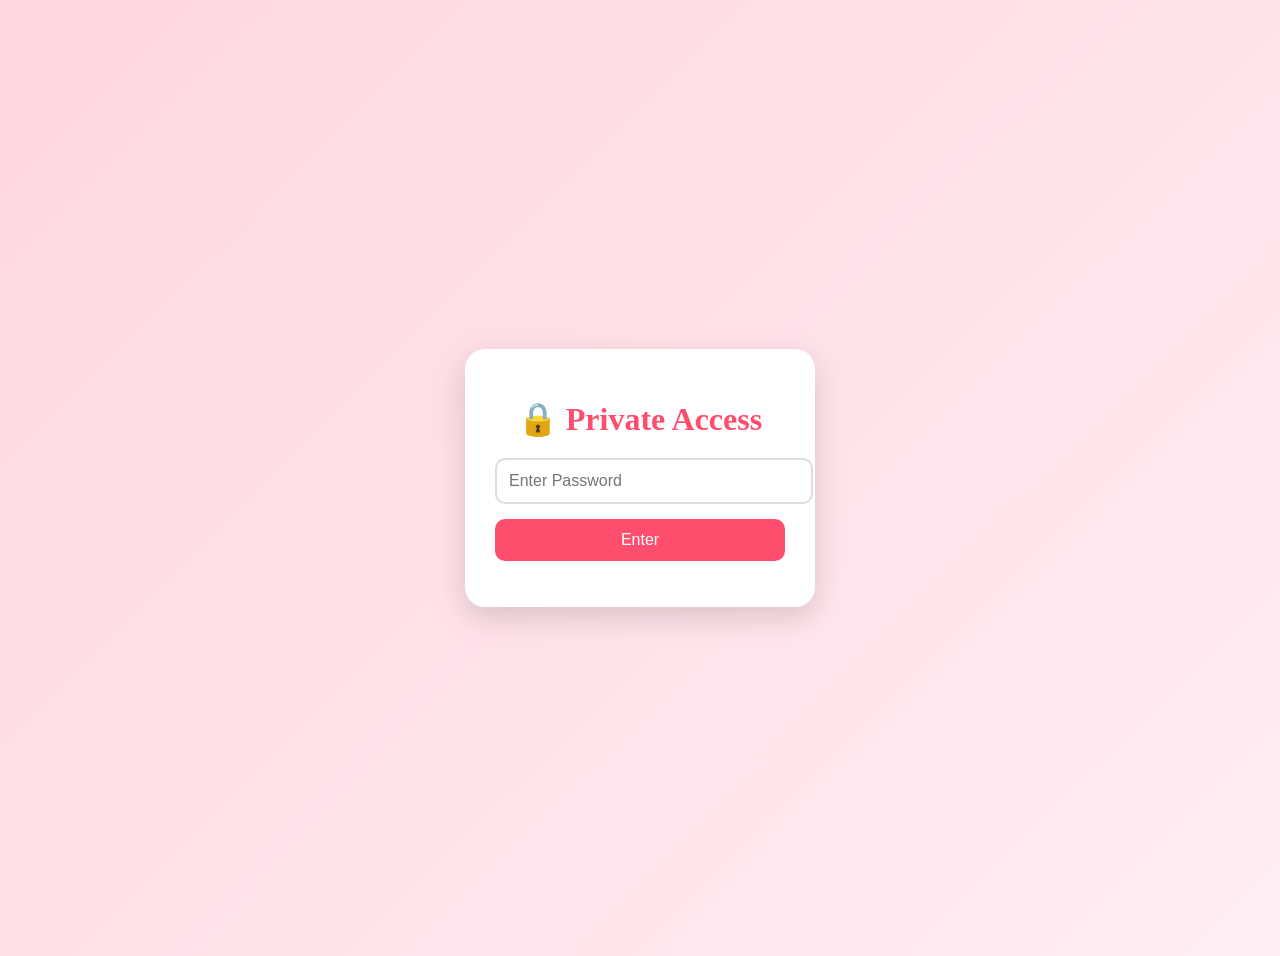
<file: login_page.html>
<!DOCTYPE html>
<html lang="en">
<head>
    <meta charset="UTF-8">
    <meta name="viewport" content="width=device-width, initial-scale=1.0">
    <title>Private Access</title>
    <link rel="stylesheet" href="login.css">
</head>
<body class="login-page">

<div class="login-container">
    <div class="login-card">
        <h1>🔒 Private Access</h1>

        <input
            type="password"
            id="password"
            placeholder="Enter Password"
        >

        <button id="loginBtn">
            Enter
        </button>

        <p id="error-msg"></p>
    </div>
</div>

<script src="login.js"></script>
</body>
</html>
</file>
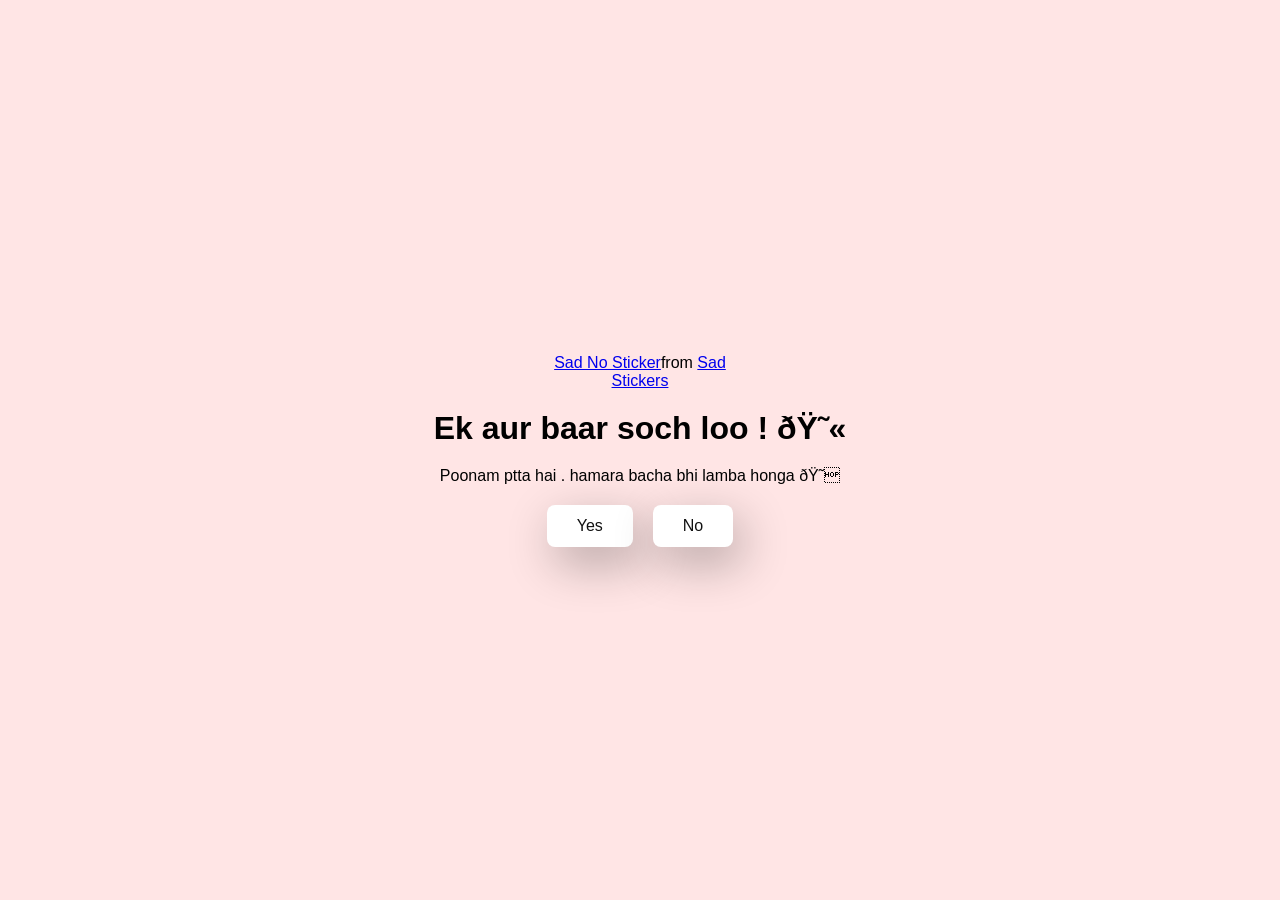
<file: no_02.html>
<!DOCTYPE html>
<html lang="en">

<head>
    <meta charset="UTF-*">
    <mata name="viewport" content="width=device-width, initial-scale=1.0"></mata>
    <title>Ask Her Out</title>

    <link rel="stylesheet" href="style.css">
    </link>
</head>

<body>
    <div class="container">
       <div class="tenor-gif-embed" data-postid="4416593670004708210" data-share-method="host" data-aspect-ratio="1" data-width="100%"><a href="https://tenor.com/view/sad-no-please-no-please-pls-gif-4416593670004708210">Sad No Sticker</a>from <a href="https://tenor.com/search/sad-stickers">Sad Stickers</a></div> <script type="text/javascript" async src="https://tenor.com/embed.js"></script>
        <h1>Ek aur baar soch loo ! 😫</h1>
        <p>Poonam ptta hai . hamara bacha bhi lamba honga 😁</p>
        <div class="btn">
            <a href="yes.html">Yes</a>
            <a href="no_04.html">No</a>

        </div>
    </div>
</body>

</html>
</file>
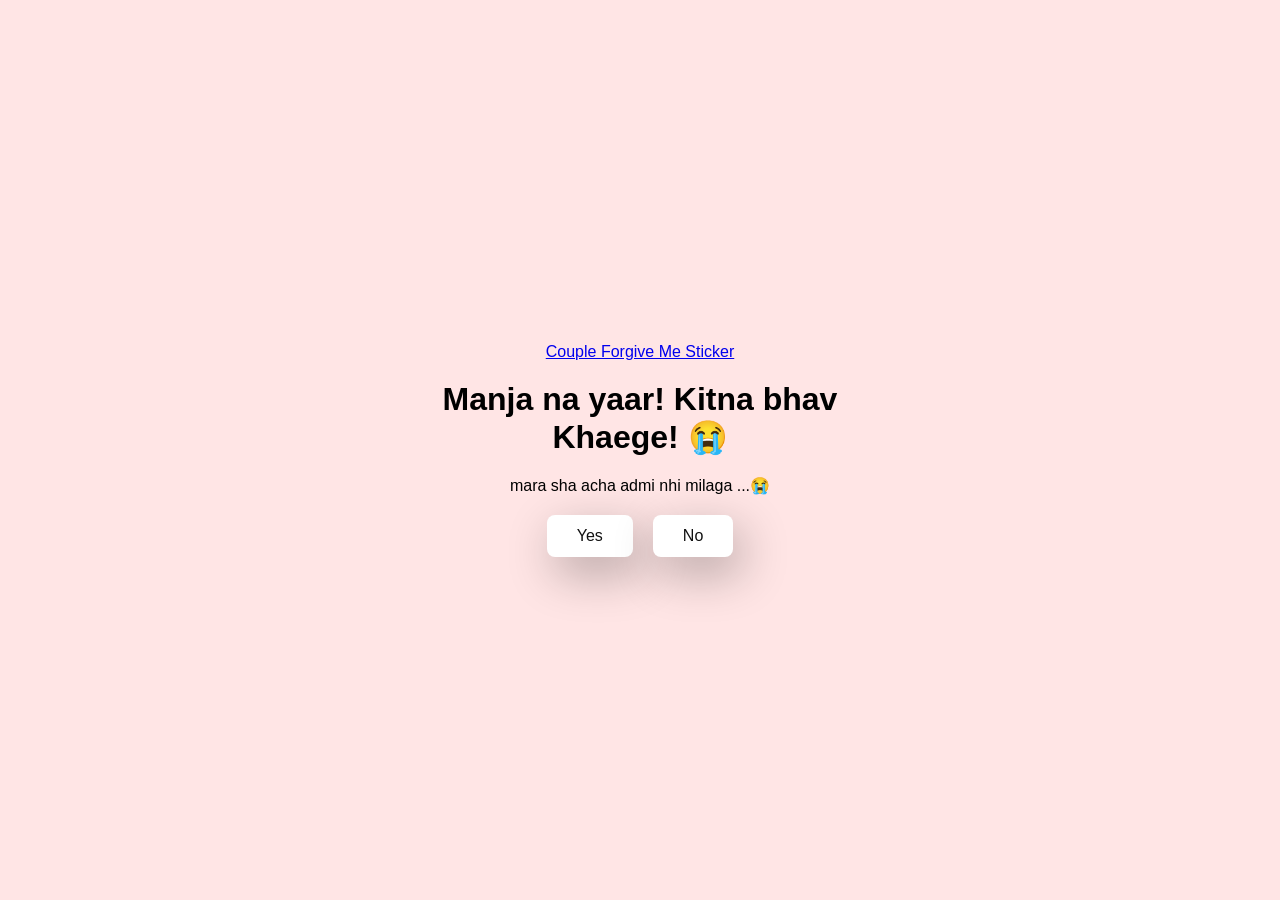
<file: no_03.html>
<!DOCTYPE html>
<html lang="en">

<head>
    <meta charset="UTF-8">
    <meta name="viewport" content="width=device-width, initial-scale=1.0">
    <title>Ask Her Out</title>

    <link rel="stylesheet" href="style.css">
</head>

<body>
    <div class="container">
        <div class="tenor-gif-embed"
             data-postid="15195810"
             data-share-method="host"
             data-aspect-ratio="1"
             data-width="100%">
            <a href="https://tenor.com/view/couple-forgive-me-asking-for-forgiveness-begging-crying-gif-15195810">
                Couple Forgive Me Sticker
            </a>
        </div>

        <script async src="https://tenor.com/embed.js"></script>

        <h1>Manja na yaar! Kitna bhav Khaege! 😭</h1>
        <p>mara sha acha admi nhi milaga ...😭</p>

        <div class="btn">
            <a href="yes.html">Yes</a>
            <a href="#" id="move-random">No</a>
        </div>
    </div>

    <script src="./script.js"></script>
</body>

</html>
</file>
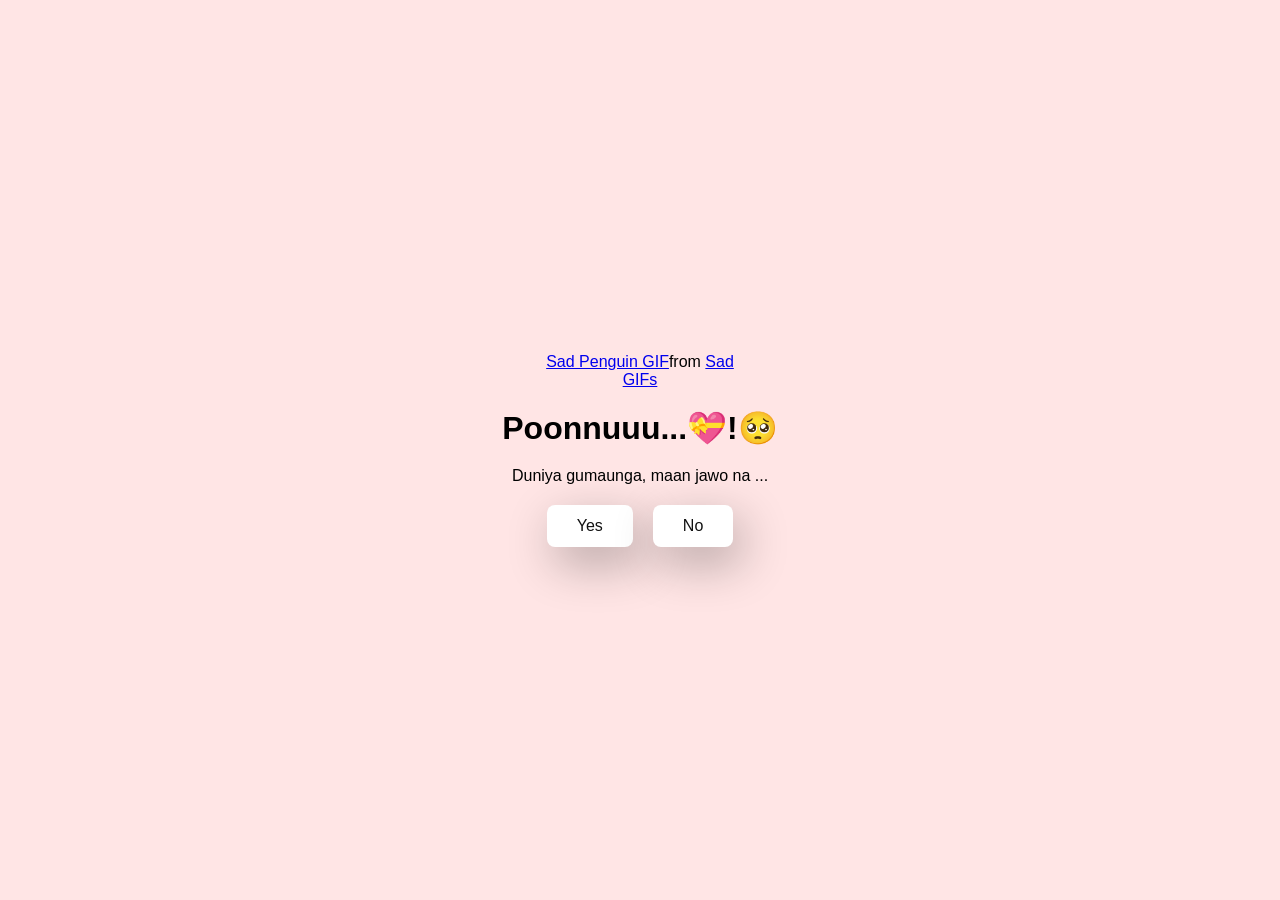
<file: no_04.html>
<!DOCTYPE html>
<html lang="en">

<head>
    <meta charset="UTF-8">
    <meta name="viewport" content="width=device-width, initial-scale=1.0">
    <title>Ask Her Out</title>

    <link rel="stylesheet" href="style.css">
</head>

<body>
    <div class="container">
        <div class="tenor-gif-embed" data-postid="6447152613980858487" data-share-method="host" data-aspect-ratio="1" data-width="100%"><a href="https://tenor.com/view/sad-penguin-adorable-pudgy-please-gif-6447152613980858487">Sad Penguin GIF</a>from <a href="https://tenor.com/search/sad-gifs">Sad GIFs</a></div> <script type="text/javascript" async src="https://tenor.com/embed.js"></script>

        <h1>Poonnuuu...💝!🥺</h1>
        <p>Duniya gumaunga, maan jawo na ...</p>

        <div class="btn">
            <a href="yes.html">Yes</a>
            <a href="no_03.html">No</a>
        </div>
    </div>


</body>

</html>
</file>
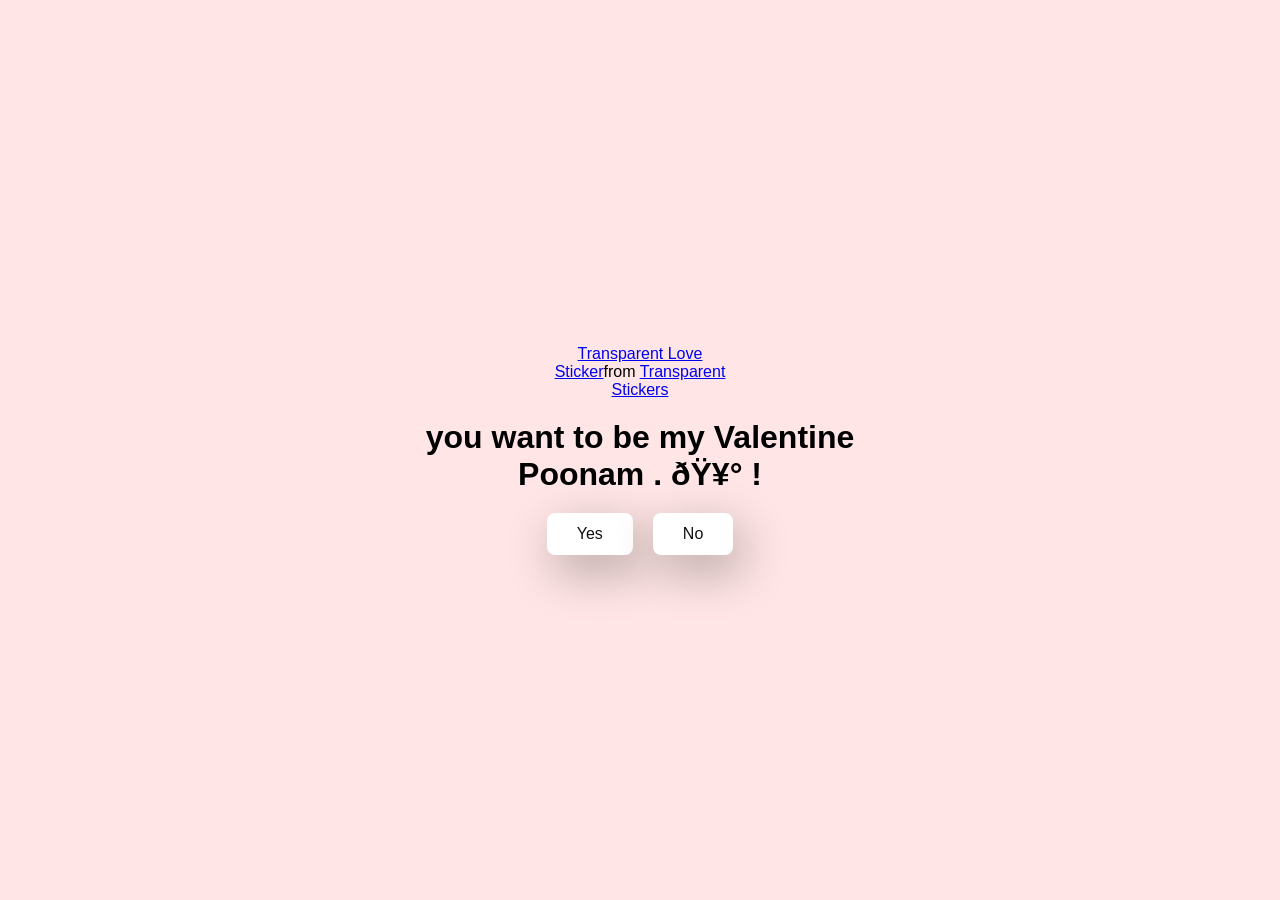
<file: page1.html>
<!DOCTYPE html>
<html lang="en">

<head>
    <meta charset="UTF-*">
    <mata name="viewport" content="width=device-width, initial-scale=1.0"></mata>
    <title>Ask Her Out</title>

    <link rel="stylesheet" href="style.css">
    </link>
</head>

<body>
    <div class="container">
        <div class="tenor-gif-embed" data-postid="8278332478475358240" data-share-method="host" data-aspect-ratio="1"
            data-width="100%"><a
                href="https://tenor.com/view/transparent-love-happy-yay-i-love-you-gif-8278332478475358240">Transparent
                Love Sticker</a>from <a href="https://tenor.com/search/transparent-stickers">Transparent Stickers</a>
        </div>
        <script type="text/javascript" async src="https://tenor.com/embed.js"></script>
        <h1>you want to be my Valentine Poonam . 🥰 !</h1>
       
        <div class="btn">
            <a href="yes.html">Yes</a>
            <a href="page2.html">No</a>

        </div>
    </div>
</body>

</html>
</file>
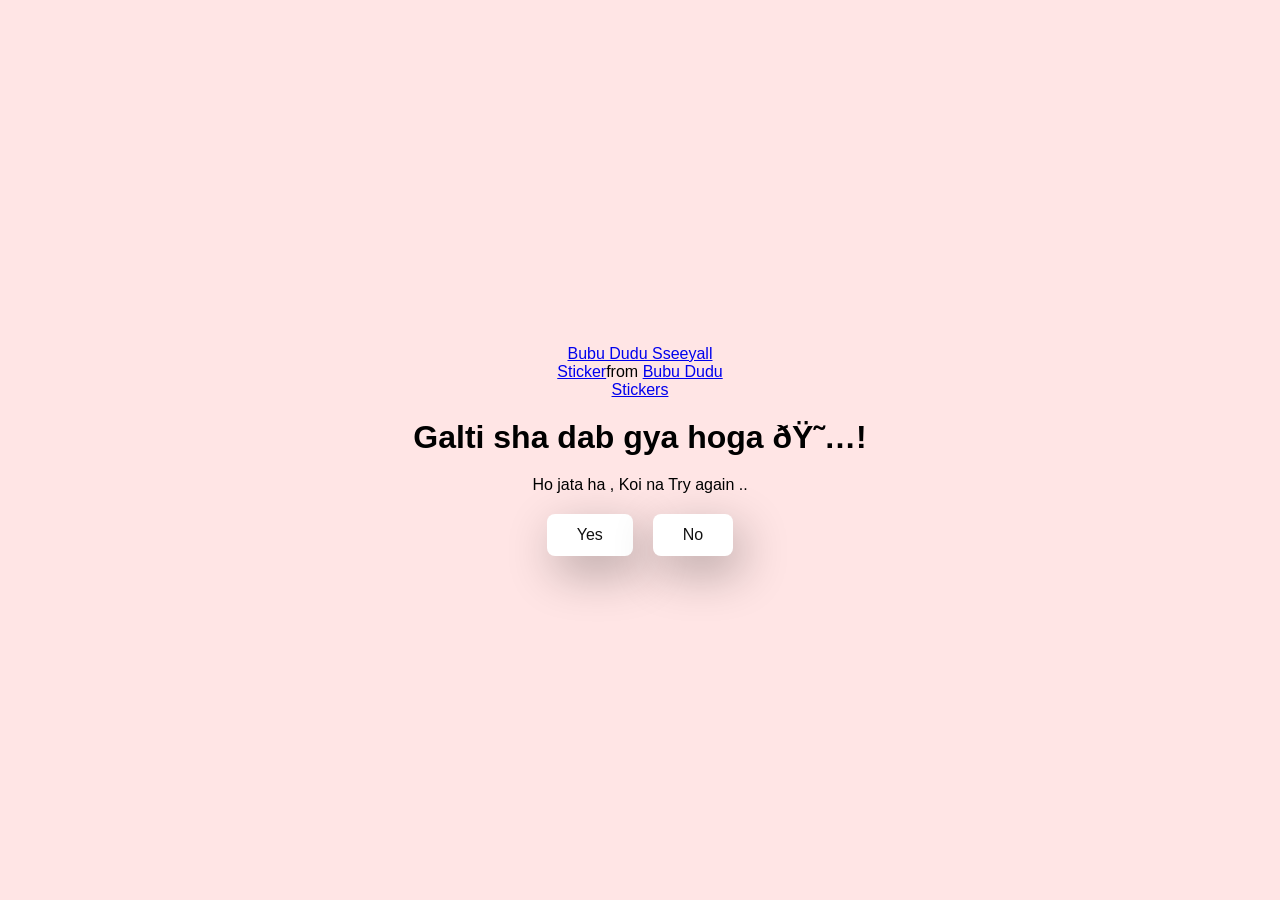
<file: page2.html>
<!DOCTYPE html>
<html lang="en">

<head>
    <meta charset="UTF-*">
    <mata name="viewport" content="width=device-width, initial-scale=1.0"></mata>
    <title>Ask Her Out</title>

    <link rel="stylesheet" href="style.css">
    </link>
</head>

<body>
    <div class="container">
       <div class="tenor-gif-embed" data-postid="15861243153694919662" data-share-method="host" data-aspect-ratio="1" data-width="100%"><a href="https://tenor.com/view/bubu-dudu-sseeyall-gif-15861243153694919662">Bubu Dudu Sseeyall Sticker</a>from <a href="https://tenor.com/search/bubu+dudu-stickers">Bubu Dudu Stickers</a></div> <script type="text/javascript" async src="https://tenor.com/embed.js"></script>
        <h1>Galti sha dab gya hoga 😅!</h1>
        <p>Ho jata ha , Koi na Try again ..</p>
        <div class="btn">
            <a href="yes.html">Yes</a>
            <a href="page3.html">No</a>

        </div>
    </div>
</body>

</html>
</file>
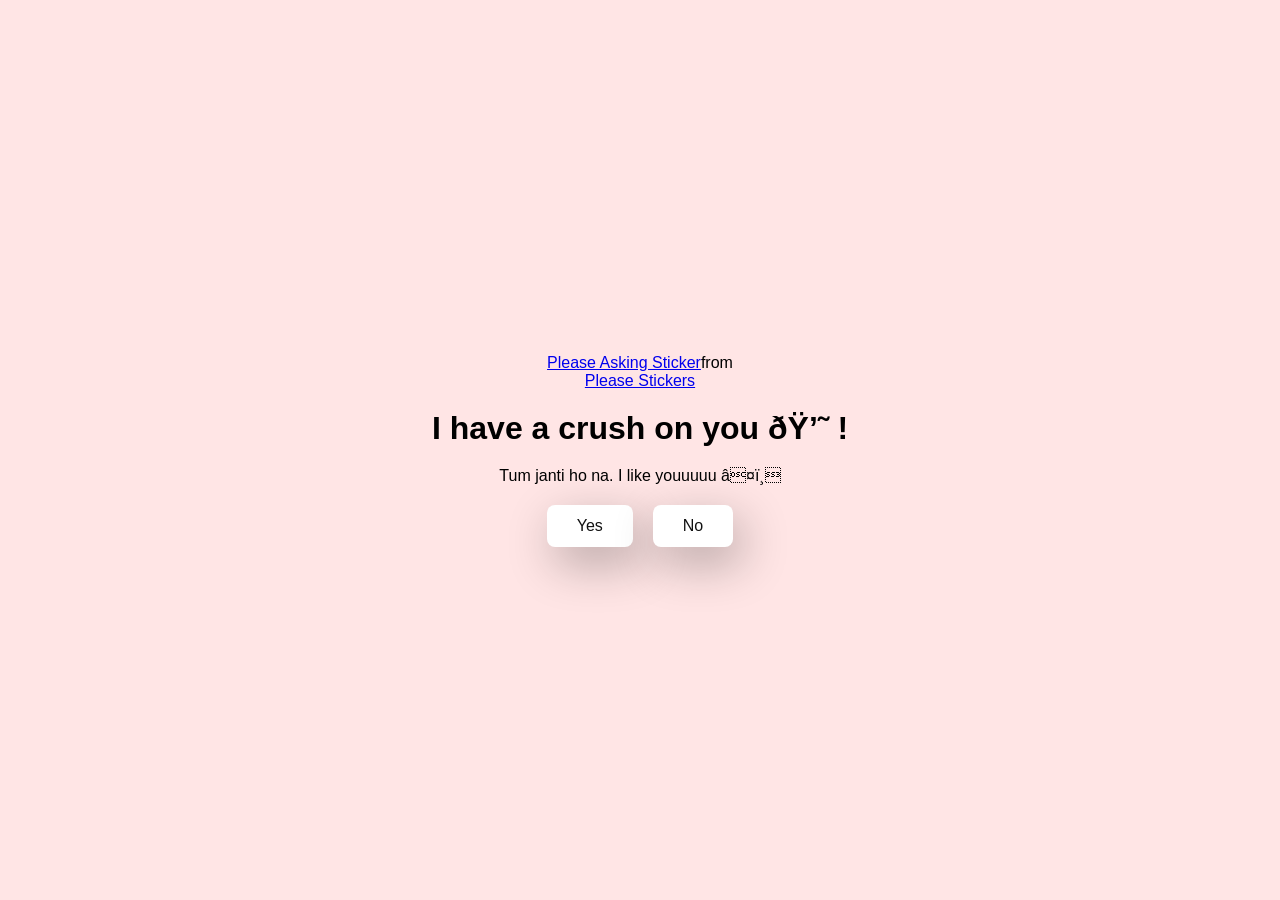
<file: page3.html>
<!DOCTYPE html>
<html lang="en">

<head>
    <meta charset="UTF-*">
    <mata name="viewport" content="width=device-width, initial-scale=1.0"></mata>
    <title>Ask Her Out</title>

    <link rel="stylesheet" href="style.css">
    </link>
</head>

<body>
    <div class="container">
       <div class="tenor-gif-embed" data-postid="12460690324918858718" data-share-method="host" data-aspect-ratio="1" data-width="100%"><a href="https://tenor.com/view/please-asking-pretty-please-beg-begging-gif-12460690324918858718">Please Asking Sticker</a>from <a href="https://tenor.com/search/please-stickers">Please Stickers</a></div> <script type="text/javascript" async src="https://tenor.com/embed.js"></script>
        <h1>I have a crush on you  💘 !</h1>
        <p>Tum janti ho na. I like youuuuu ❤️</p>
        <div class="btn">
            <a href="yes.html">Yes</a>
            <a href="no_02.html">No</a>

        </div>
    </div>
</body>

</html>
</file>
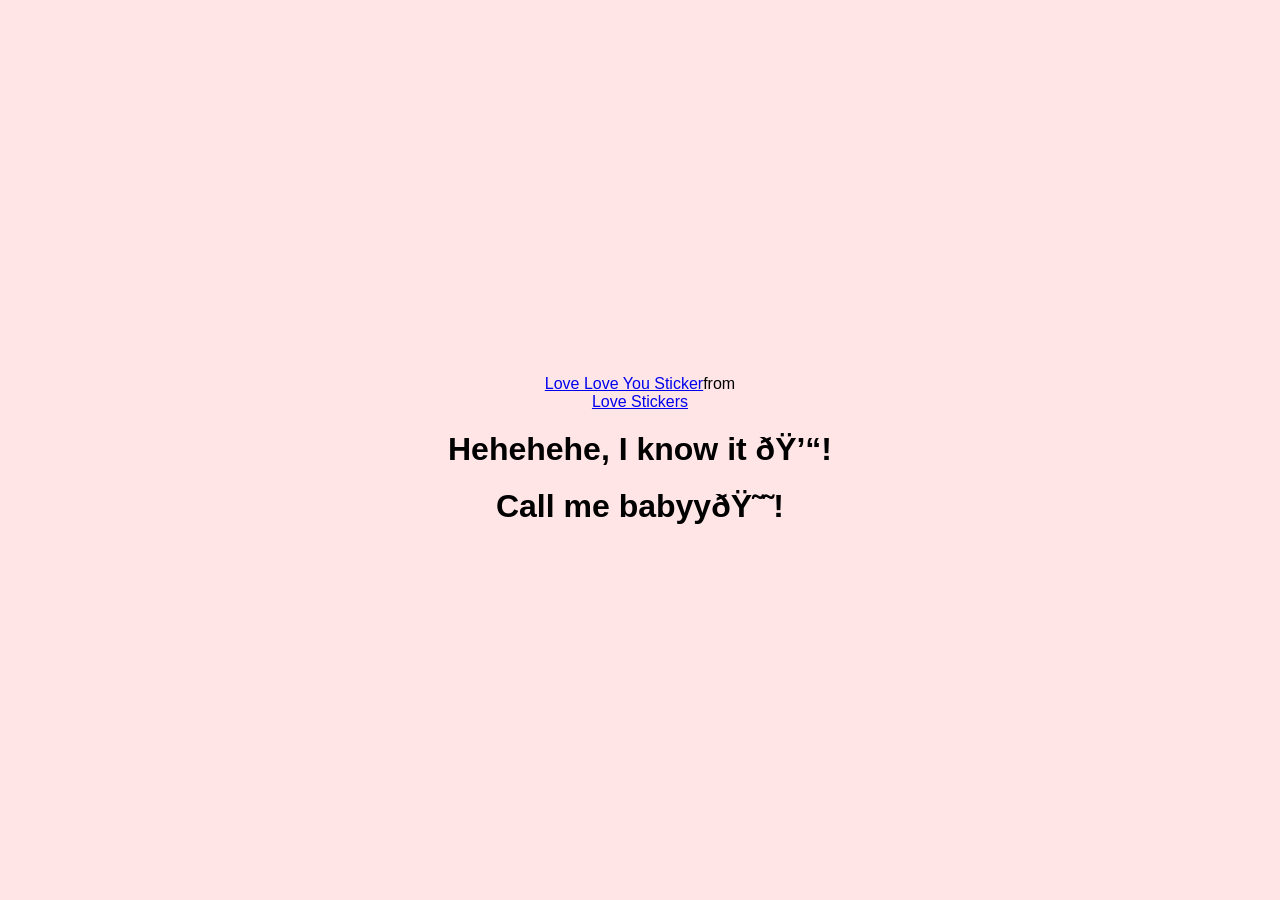
<file: yes.html>
<!DOCTYPE html>
<html lang="en">

<head>
    <meta charset="UTF-*">
    <mata name="viewport" content="width=device-width, initial-scale=1.0"></mata>
    <title>Ask Her Out</title>

    <link rel="stylesheet" href="style.css">
    </link>
</head>

<body>
    <div class="container">
       <div class="tenor-gif-embed" data-postid="13575780265051927609" data-share-method="host" data-aspect-ratio="1" data-width="100%"><a href="https://tenor.com/view/love-love-you-hug-in-love-kiss-gif-13575780265051927609">Love Love You Sticker</a>from <a href="https://tenor.com/search/love-stickers">Love Stickers</a></div> <script type="text/javascript" async src="https://tenor.com/embed.js"></script>

        <h1>Hehehehe, I know it 💓!</h1>
        <h1>Call me babyy😘!</h1>
        

    </div>
</body>

</html>
</file>
<file: login.css>
.login-page{
    min-height:100vh;
    display:flex;
    justify-content:center;
    align-items:center;
    background:linear-gradient(135deg,#ffd6e0,#ffeef2);
    padding:20px;
}

.login-container{
    width:100%;
    max-width:350px;
}

.login-card{
    background:#fff;
    padding:30px;
    border-radius:20px;
    text-align:center;
    box-shadow:0 10px 30px rgba(0,0,0,.15);
}

.login-card h1{
    color:#ff4d6d;
    margin-bottom:20px;
}

.login-card input{
    width:100%;
    padding:12px;
    border:2px solid #ddd;
    border-radius:10px;
    font-size:16px;
    margin-bottom:15px;
}

.login-card button{
    width:100%;
    padding:12px;
    border:none;
    border-radius:10px;
    background:#ff4d6d;
    color:#fff;
    cursor:pointer;
    font-size:16px;
}

.login-card button:hover{
    opacity:.9;
}

#error-msg{
    color:red;
    margin-top:10px;
}
</file>
<file: style.css>
* {
    margin: 0;
    padding: 0;
    box-sizing: border-box;
    font-family: sans-serif;
}

body {
    width: 100%;
    min-height: 100vh;
    display: flex;
    justify-content: center;
    align-items: center;
    background-color: #ffe5e5;
    overflow: hidden;
}

.container {
    display: flex;
    flex-direction: column;
    align-items: center;
    text-align: center;
    gap: 20px;
    max-width: 500px;
    margin: 20px;
}

.container .tenor-gif-embed {
    max-width: 200px;
}

.btn {
    display: flex;
    gap: 20px;
    position: relative;
}

.btn a {
    text-decoration: none;
    color: #111;
    background: #fff;
    padding: 12px 30px;
    border-radius: 8px;
    box-shadow: 0.5rem 1rem 3rem rgba(0,0,0,0.3);
    user-select: none;
    -webkit-tap-highlight-color: transparent;
    transition: transform 0.2s;
}

.btn a:hover {
    transform: scale(1.05);
}

/*birthday code */

.birthday-page{
    font-family:'Poppins',sans-serif;
    background:linear-gradient(135deg,#ffd6e0,#ffeef2);
    min-height:100vh;
    display:flex;
    justify-content:center;
    align-items:center;
    padding:20px;
    overflow:auto;
}

.birthday-page .container{
    width:100%;
    max-width:400px;
    display:block;
    margin:auto;
}

.birthday-page .birthday-card{
    background:white;
    border-radius:25px;
    padding:30px 20px;
    text-align:center;
    box-shadow:0 10px 30px rgba(0,0,0,.15);
}

.birthday-page .profile{
    width:180px;
    height:180px;
    border-radius:50%;
    object-fit:cover;
    border:6px solid #ff6f91;
}

.birthday-page h1{
    margin-top:20px;
    color:#ff4d6d;
}

.birthday-page h2{
    font-family:'Dancing Script',cursive;
    font-size:2rem;
    margin:10px 0;
}

.birthday-page .date{
    font-size:18px;
    margin-bottom:20px;
}

.birthday-page button{
    background:#ff4d6d;
    color:white;
    border:none;
    padding:12px 25px;
    border-radius:30px;
    cursor:pointer;
    font-size:16px;
    transition:0.3s;
}

.birthday-page button:hover{
    transform:scale(1.05);
}

.birthday-page .popup{
    position:fixed;
    inset:0;
    background:rgba(0,0,0,.7);
    display:flex;
    justify-content:center;
    align-items:center;
    visibility:hidden;
    opacity:0;
    transition:.3s;
}

.birthday-page .popup.show{
    visibility:visible;
    opacity:1;
}

.birthday-page .letter{
    width:90%;
    max-width:500px;
    background:white;
    padding:25px;
    border-radius:20px;
    position:relative;
}

.birthday-page .close{
    position:absolute;
    right:15px;
    top:10px;
    font-size:30px;
    cursor:pointer;
}

.birthday-page .letter h2{
    color:#ff4d6d;
    margin-bottom:15px;
}

.birthday-page .letter p{
    line-height:1.8;
    font-size:17px;
}

@media (max-width:480px){

    .birthday-page .profile{
        width:140px;
        height:140px;
    }

    .birthday-page h1{
        font-size:28px;
    }

    .birthday-page h2{
        font-size:1.8rem;
    }

    .birthday-page .letter p{
        font-size:15px;
    }
}

/*login page*/

/*.login-page{
    min-height:100vh;
    display:flex;
    justify-content:center;
    align-items:center;
    background:linear-gradient(135deg,#ffd6e0,#ffeef2);
    padding:20px;
}

.login-container{
    width:100%;
    max-width:350px;
}

.login-card{
    background:#fff;
    padding:30px;
    border-radius:20px;
    text-align:center;
    box-shadow:0 10px 30px rgba(0,0,0,.15);
}

.login-card h1{
    color:#ff4d6d;
    margin-bottom:20px;
}

.login-card input{
    width:100%;
    padding:12px;
    border:2px solid #ddd;
    border-radius:10px;
    font-size:16px;
    margin-bottom:15px;
}

.login-card button{
    width:100%;
    padding:12px;
    border:none;
    border-radius:10px;
    background:#ff4d6d;
    color:#fff;
    cursor:pointer;
    font-size:16px;
}

.login-card button:hover{
    opacity:.9;
}

#error-msg{
    color:red;
    margin-top:10px;
}*/


/*loginpag button*/

.login{
    display: flex;
    justify-content: center;
    margin-top: 12px;
}

.login a{
    text-decoration: none;
    color: white;
    background: #ff4d6d;
    padding: 12px 30px;
    border-radius: 30px;
    box-shadow: 0.5rem 1rem 3rem rgba(0,0,0,0.3);
    user-select: none;
    -webkit-tap-highlight-color: transparent;
    transition: transform 0.2s;
}

.login a:hover{
    transform: scale(1.05);
}
</file>
